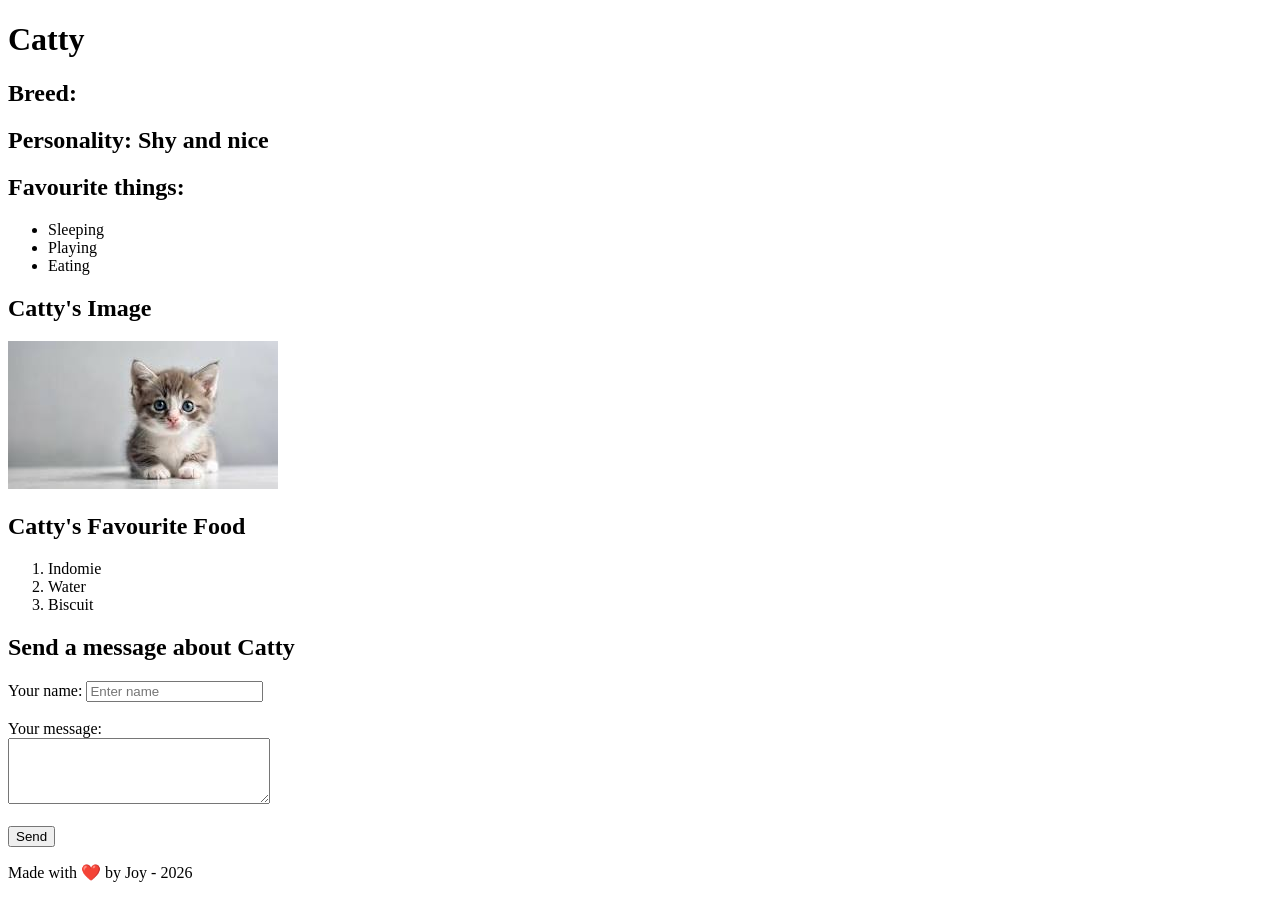
<file: day-1/my-pet.html>
<!doctype html>
<html>
  <head>
    <title>My Pet Catty</title>
  </head>

  <body>
    <h1>Catty</h1>
    <h2>Breed:</h2>
    <h2>Personality: Shy and nice</h2>
    <h2>Favourite things:</h2>
     <ul>
        <li>Sleeping</li>
        <li>Playing</li>
        <li>Eating</li>
      </ul>

    <h2>Catty's Image</h2>
    <img
      src="[data-uri]"
      alt="Catty"
    />

    <h2>Catty's Favourite Food</h2>
    <ol>
      <li>Indomie</li>
      <li>Water</li>
      <li>Biscuit</li>
    </ol>

    <h2>Send a message about Catty</h2>
    <form action="">
      <label for="">Your name:</label>
      <input type="text" placeholder="Enter name" /><br /><br />
      <label for="">Your message:</label><br />
      <textarea rows="4" cols="30"></textarea><br /><br />
      <button type="submit">Send</button>
    </form>

    <footer>
      <p>Made with ❤️ by Joy - 2026</p>
    </footer>
  </body>
</html>
</file>
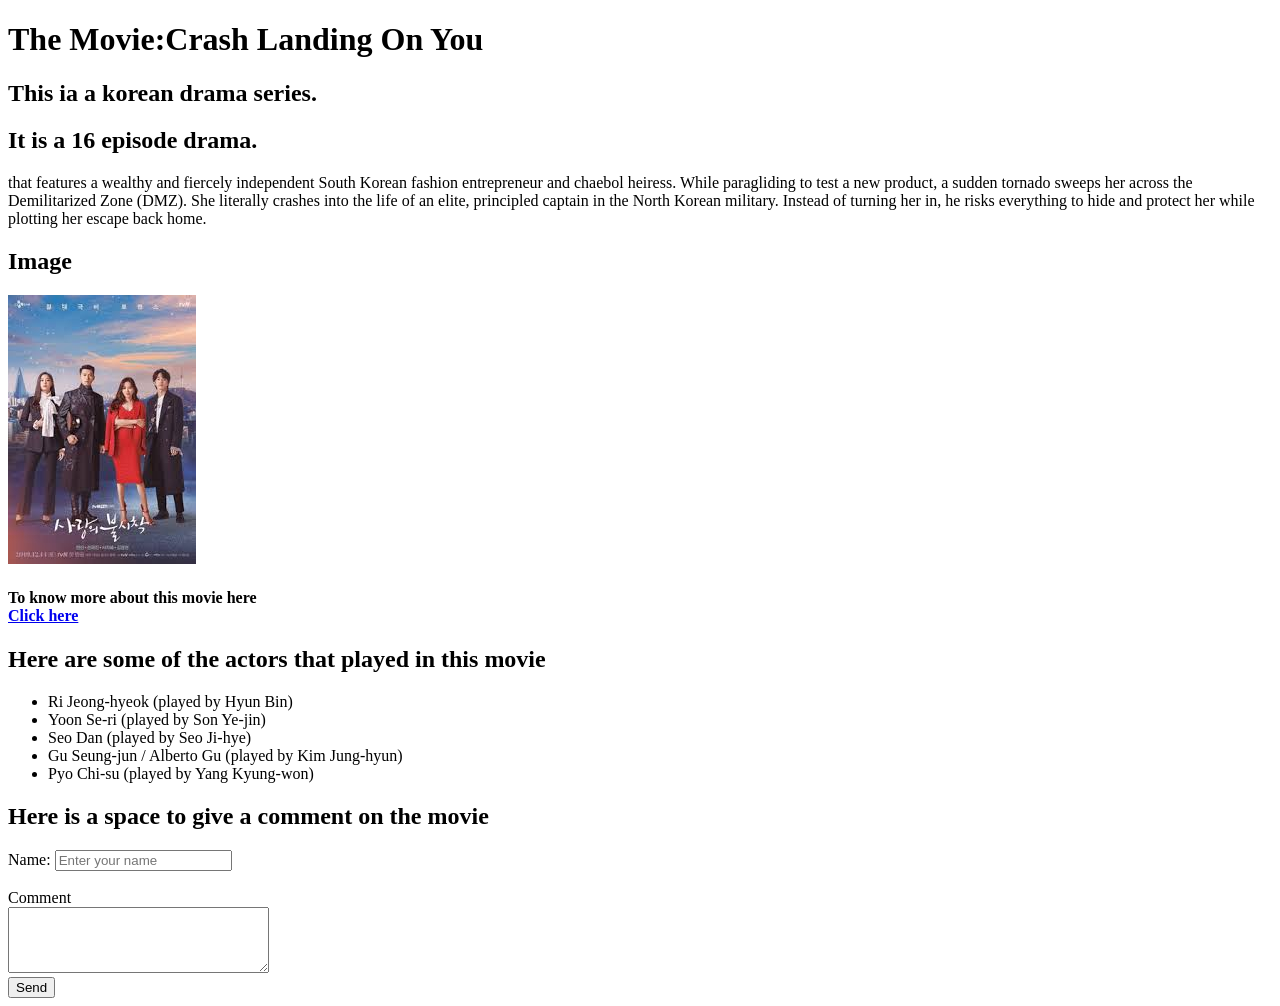
<file: day-1/test-day1.html>
<!doctype html>
<html>
  <head>
    <title>About My Favourite Movie</title>
  </head>

  <body>
    <h1>The Movie:Crash Landing On You</h1>
    <h2>This ia a korean drama series.</h2>
    <h2>It is a 16 episode drama.</h2>
    <p>
      that features a wealthy and fiercely independent South Korean fashion
      entrepreneur and chaebol heiress. While paragliding to test a new product,
      a sudden tornado sweeps her across the Demilitarized Zone (DMZ). She
      literally crashes into the life of an elite, principled captain in the
      North Korean military. Instead of turning her in, he risks everything to
      hide and protect her while plotting her escape back home.
    </p>

    <h2>Image</h2>
    <img
        src="[data-uri]"
        alt="image"
      />

    <h4>To know more about this movie here <br>
            <a href="https://en.wikipedia.org/wiki/Crash_Landing_on_You" target="_blank">Click here</a>

    </h4>

    <h2>Here are some of the actors that played in this movie</h2>
    <ul>
      <li>Ri Jeong-hyeok (played by Hyun Bin)</li>
      <li>Yoon Se-ri (played by Son Ye-jin)</li>
      <li>Seo Dan (played by Seo Ji-hye)</li>
      <li>Gu Seung-jun / Alberto Gu (played by Kim Jung-hyun)</li>
      <li>Pyo Chi-su (played by Yang Kyung-won)</li>
    </ul>

    <h2>Here is a space to give a comment on the movie</h2>
    <form action="">
      <label for="">Name:</label>
      <input type="text" placeholder="Enter your name" /><br /><br />
      <label for="">Comment</label><br />
      <textarea rows="4" cols="30"></textarea><br />
      <button type="submit">Send</button>
    </form>
  </body>
</html>
</file>
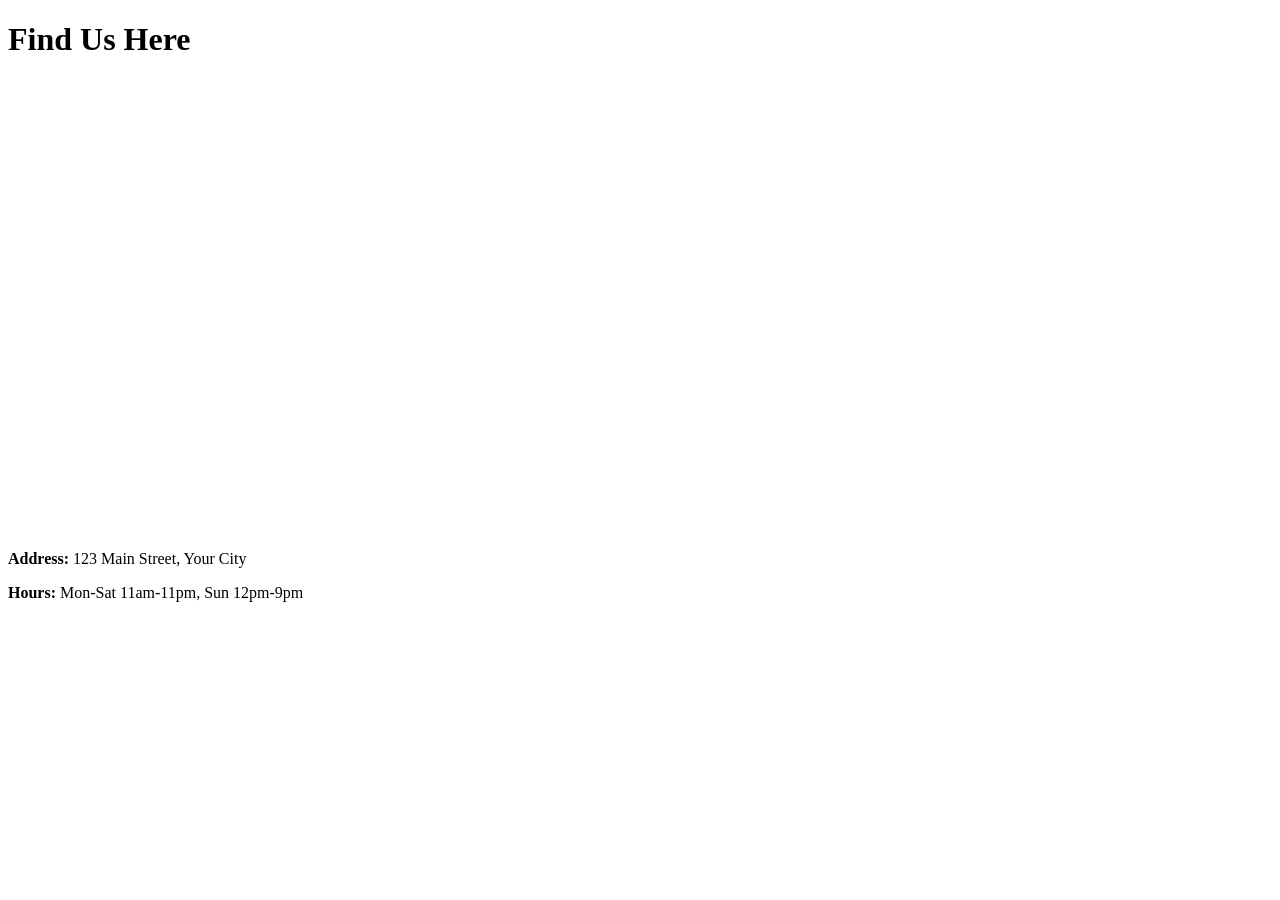
<file: day-2/location.html>
<!DOCTYPE html>
<html>
    <head>
        <title>Our Location</title>
    </head>
    <body>
        <h1>Find Us Here</h1>

        <iframe src="https://www.google.com/maps/embed?pb=!1m16!1m12!1m3!1d15739.117108548122!2d-13.694167649999999!3d9.52789645!2m3!1f0!2f0!3f0!3m2!1i1024!2i768!4f13.1!2m1!1srestaurants!5e0!3m2!1sen!2s!4v1779491396689!5m2!1sen!2s" width="600" height="450" style="border:0;" allowfullscreen="" loading="lazy" referrerpolicy="no-referrer-when-downgrade"></iframe>

        <p><strong>Address:</strong> 123 Main Street, Your City</p>
        <p><strong>Hours:</strong> Mon-Sat 11am-11pm, Sun 12pm-9pm</p>

    </body>
</html>
</file>
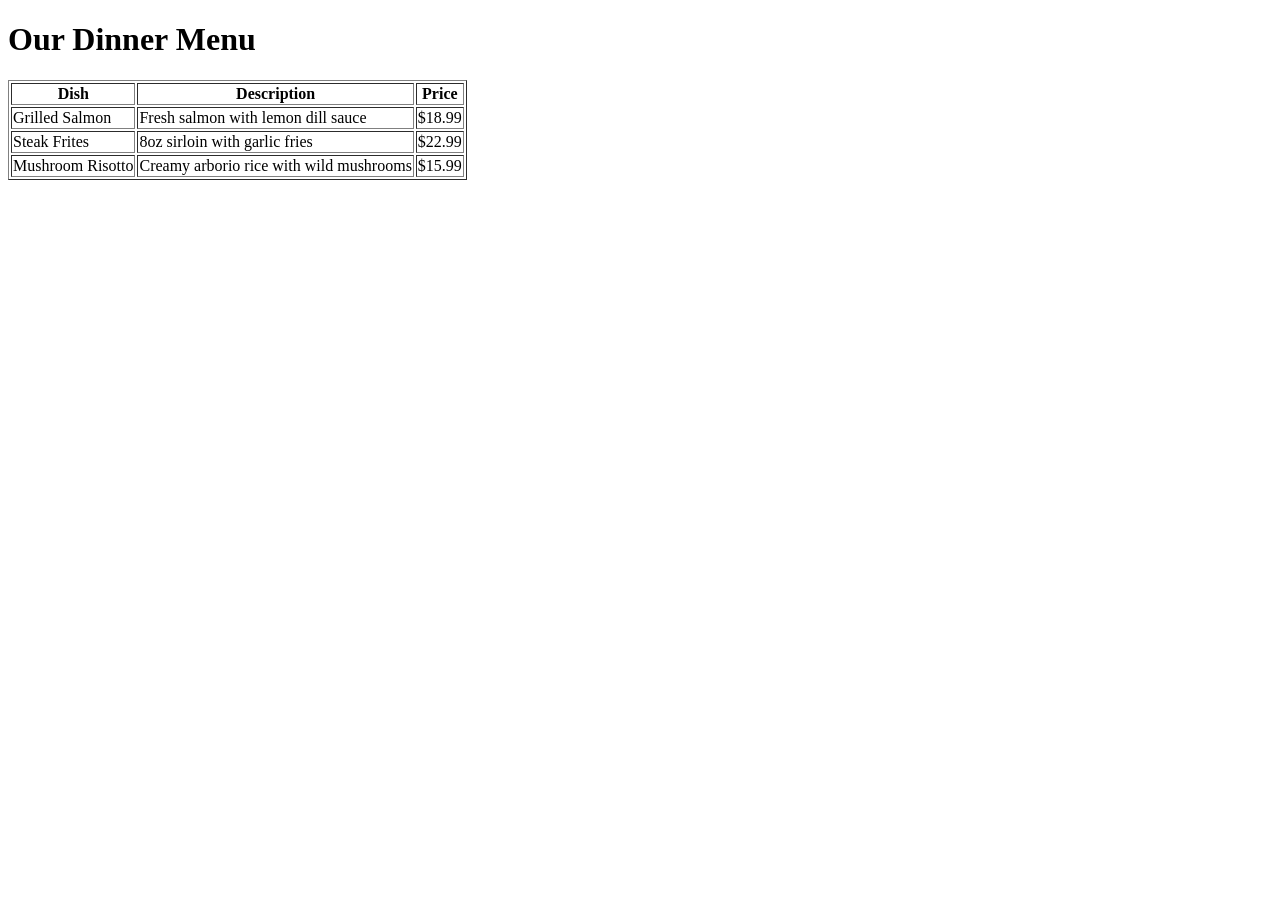
<file: day-2/menu-table.html>
<!doctype html>
<html>
  <head>
    <title>Restaurant Menu - Main Dishes</title>
  </head>
  <body>
    <h1>Our Dinner Menu</h1>

    <table border="1">
      <thead>
        <tr>
          <th>Dish</th>
          <th>Description</th>
          <th>Price</th>
        </tr>
      </thead>

      <tbody>
        <tr>
          <td>Grilled Salmon</td>
          <td>Fresh salmon with lemon dill sauce</td>
          <td>$18.99</td>
        </tr>

        <tr>
          <td>Steak Frites</td>
          <td>8oz sirloin with garlic fries</td>
          <td>$22.99</td>
        </tr>

        <tr>
          <td>Mushroom Risotto</td>
          <td>Creamy arborio rice with wild mushrooms</td>
          <td>$15.99</td>
        </tr>
      </tbody>
    </table>
  </body>
</html>
</file>
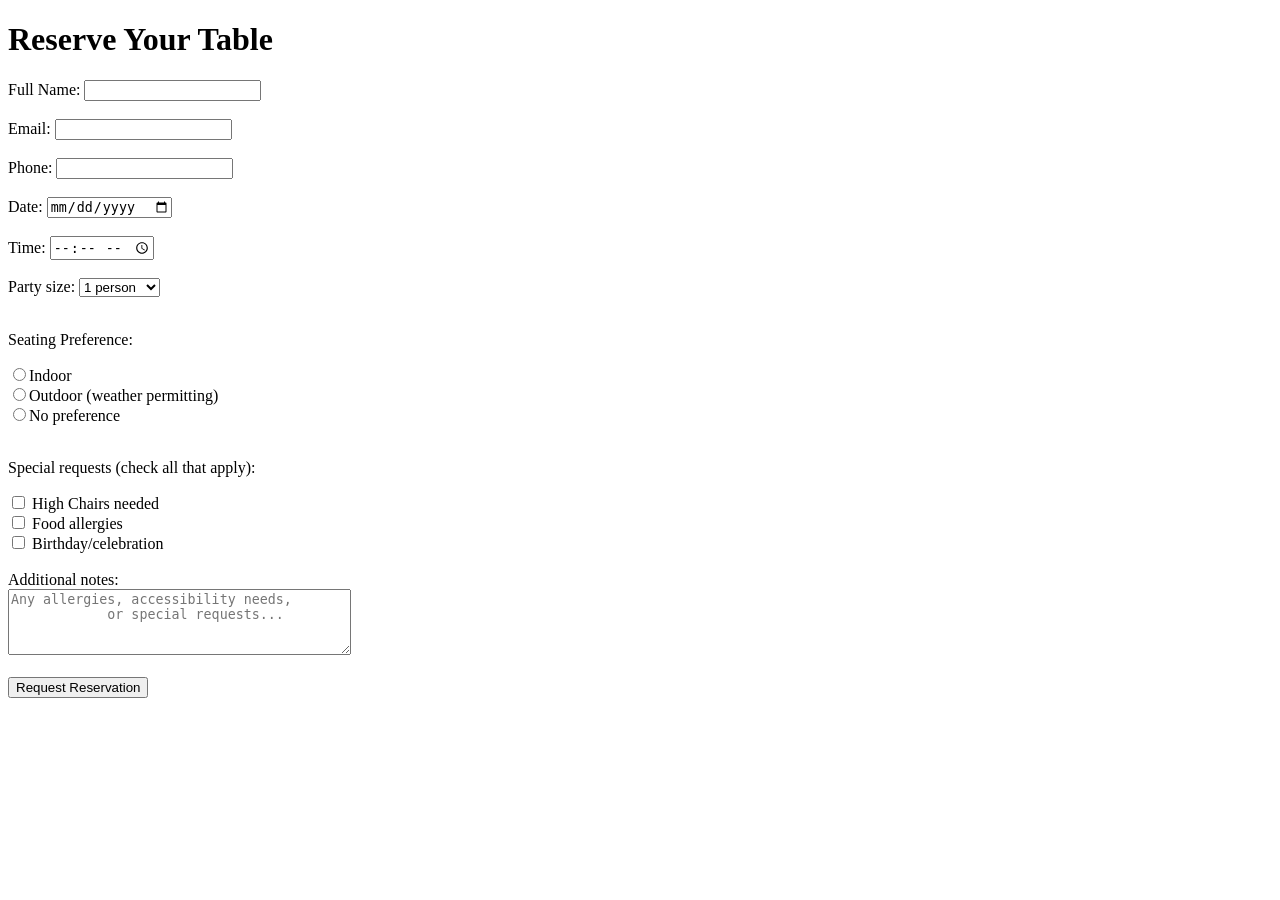
<file: day-2/reservation-form.html>
<!doctype html>
<html>
  <head>
    <title>Make a Reservation</title>
  </head>
  <body>
    <h1>Reserve Your Table</h1>

    <form>
      <label>Full Name:</label>
      <input type="text" name="name" required /><br /><br />

      <label>Email:</label>
      <input type="email" name="email" required /><br>
      <br />

      <label>Phone:</label>
      <input type="tel" name="phone" /><br /><br />

      <label>Date:</label>
      <input type="date" name="date" /><br /><br />

      <label>Time:</label>
      <input type="time" name="time" /><br /><br />

      <label>Party size:</label>
      <select name="party-size">
        <option>1 person</option>
        <option>2 people</option>
        <option>3 people</option>
        <option>4 people</option>
        <option>5+ people</option></select
      ><br /><br />

      <p>Seating Preference:</p>
      <input type="radio" name="seating" value="indoor" />Indoor <br />
      <input type="radio" name="seating" value="outdoor" />Outdoor (weather
      permitting) <br />
      <input type="radio" name="seating" value="any" />No preference
      <br /><br />

      <p>Special requests (check all that apply):</p>
      <input type="checkbox" name="requests" value="highchair" /> High Chairs
      needed <br />
      <input type="checkbox" name="requests" value="allergies" /> Food allergies
      <br />
      <input type="checkbox" name="requests" value="celebration" />
      Birthday/celebration <br /><br />

      <label>Additional notes:</label><br />
      <textarea
        rows="4"
        cols="40"
        placeholder="Any allergies, accessibility needs, 
            or special requests..."
      ></textarea
      ><br /><br />

      <button type="submit">Request Reservation</button>
    </form>
  </body>
</html>
</file>
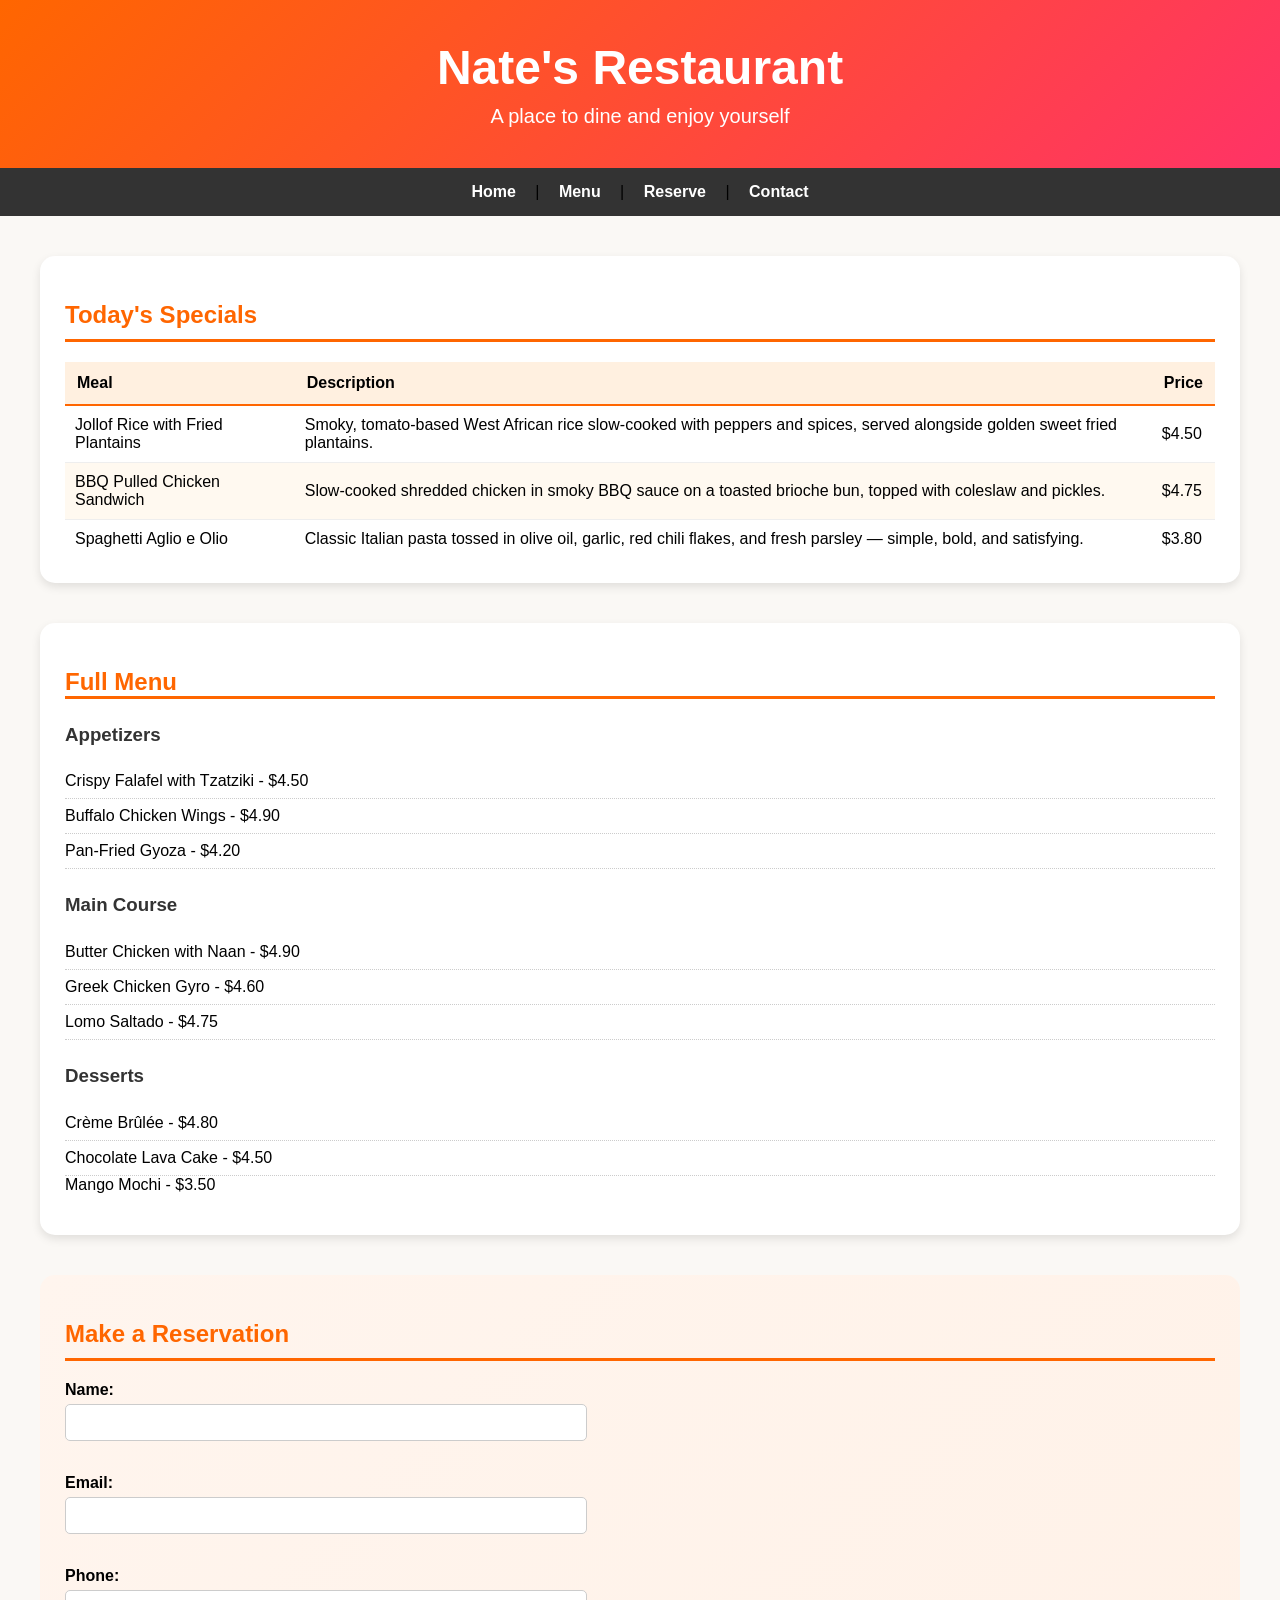
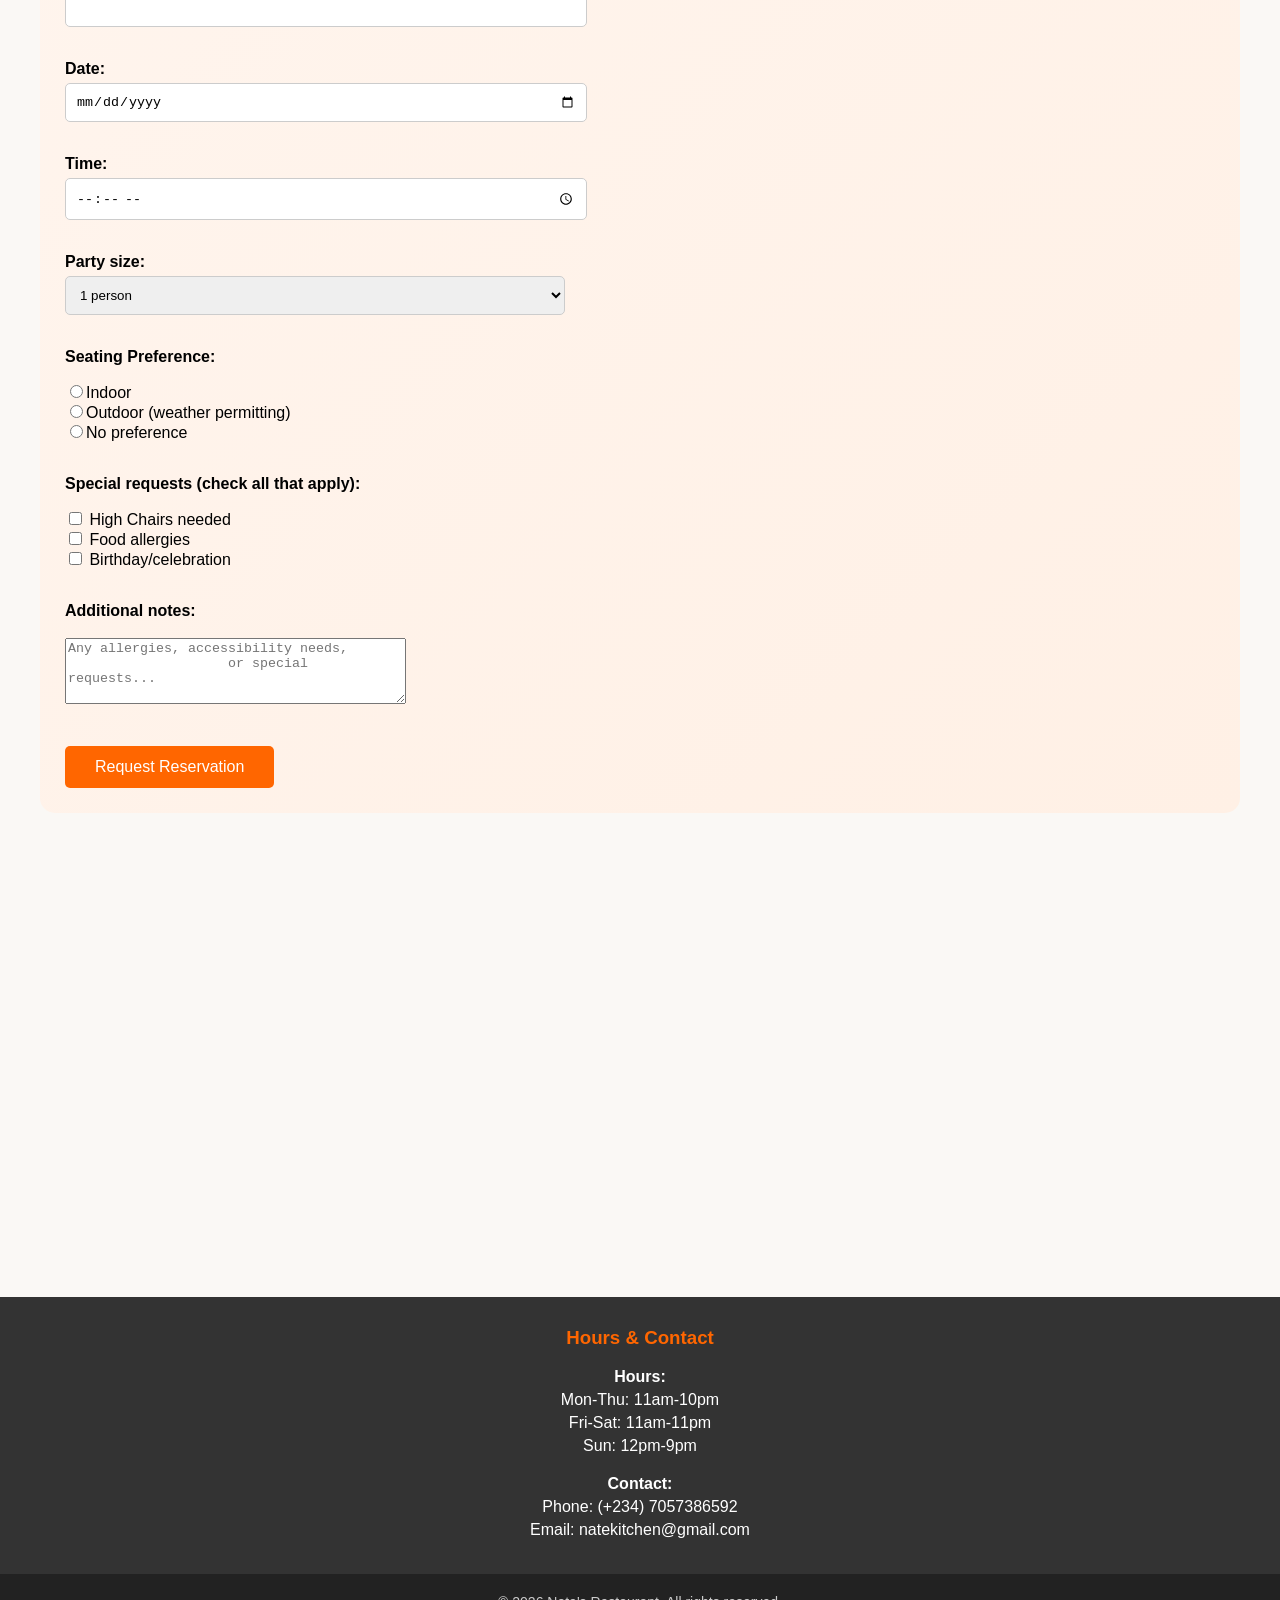
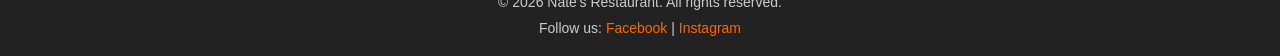
<file: day-2/restaurant.html>
<!doctype html>
<html>
  <head>
    <title>Nate's Restaurant</title>
  </head>
  <body
    style="
      font-family: Arial, sans-serif;
      margin: 0;
      padding: 0;
      background-color: #faf8f5;
    "
  >
    <header
      style="
        background: linear-gradient(135deg, #ff6600, #ff3366);
        color: white;
        padding: 40px 20px;
        text-align: center;
      "
    >
      <h1 style="margin: 0; font-size: 48px">Nate's Restaurant</h1>
      <p style="font-size: 20px; margin: 10px 0 0 0">
        A place to dine and enjoy yourself
      </p>
    </header>

    <nav style="background-color: #333; padding: 15px; text-align: center">
      <a
        href="#"
        style="
          color: white;
          margin: 0 15px;
          text-decoration: none;
          font-weight: bold;
        "
        >Home</a
      >
      |
      <a
        href="#"
        style="
          color: white;
          margin: 0 15px;
          text-decoration: none;
          font-weight: bold;
        "
        >Menu</a
      >
      |
      <a
        href="#"
        style="
          color: white;
          margin: 0 15px;
          text-decoration: none;
          font-weight: bold;
        "
        >Reserve</a
      >
      |
      <a
        href="#"
        style="
          color: white;
          margin: 0 15px;
          text-decoration: none;
          font-weight: bold;
        "
        >Contact</a
      >
    </nav>

    <main style="max-width: 1200px; margin: 40px auto; padding: 0 20px">
      <section
        style="
          background-color: white;
          border-radius: 15px;
          padding: 25px;
          margin-bottom: 40px;
          box-shadow: 0 4px 10px rgba(0, 0, 0, 0.1);
        "
      >
        <h2
          style="
            color: #ff6600;
            border-bottom: 3px solid #ff6600;
            padding-bottom: 10px;
          "
        >
          Today's Specials
        </h2>
        <table style="width: 100%; border-collapse: collapse">
          <thead>
            <tr style="background-color: #fff0e0">
              <th
                style="
                  padding: 12px;
                  text-align: left;
                  border-bottom: 2px solid #ff6600;
                "
              >
                Meal
              </th>
              <th
                style="
                  padding: 12px;
                  text-align: left;
                  border-bottom: 2px solid #ff6600;
                "
              >
                Description
              </th>
              <th
                style="
                  padding: 12px;
                  text-align: left;
                  border-bottom: 2px solid #ff6600;
                "
              >
                Price
              </th>
            </tr>
          </thead>

          <tbody>
            <tr>
              <td style="padding: 10px; border-bottom: 1px solid #eee">
                Jollof Rice with Fried Plantains
              </td>
              <td style="padding: 10px; border-bottom: 1px solid #eee">
                Smoky, tomato-based West African rice slow-cooked with peppers
                and spices, served alongside golden sweet fried plantains.
              </td>
              <td style="padding: 10px; border-bottom: 1px solid #eee">
                $4.50
              </td>
            </tr>

            <tr style="background-color: #fff9f0">
              <td style="padding: 10px; border-bottom: 1px solid #eee">
                BBQ Pulled Chicken Sandwich
              </td>
              <td style="padding: 10px; border-bottom: 1px solid #eee">
                Slow-cooked shredded chicken in smoky BBQ sauce on a toasted
                brioche bun, topped with coleslaw and pickles.
              </td>
              <td style="padding: 10px; border-bottom: 1px solid #eee">
                $4.75
              </td>
            </tr>

            <tr>
              <td style="padding: 10px">Spaghetti Aglio e Olio</td>
              <td style="padding: 10px">
                Classic Italian pasta tossed in olive oil, garlic, red chili
                flakes, and fresh parsley — simple, bold, and satisfying.
              </td>
              <td style="padding: 10px">$3.80</td>
            </tr>
          </tbody>
        </table>
      </section>

      <section
        style="
          background-color: white;
          border-radius: 15px;
          padding: 25px;
          margin-bottom: 40px;
          box-shadow: 0 4px 10px rgba(0, 0, 0, 0.1);
        "
      >
        <h2 style="color: #ff6600; border-bottom: 3px solid #ff6600">
          Full Menu
        </h2>

        <h3 style="color: #333; margin-top: 25px">Appetizers</h3>
        <ul style="list-style: none; padding-left: 0">
          <li style="padding: 8px 0; border-bottom: 1px dotted #ccc">
            Crispy Falafel with Tzatziki - $4.50
          </li>
          <li style="padding: 8px 0; border-bottom: 1px dotted #ccc">
            Buffalo Chicken Wings - $4.90
          </li>
          <li style="padding: 8px 0; border-bottom: 1px dotted #ccc">
            Pan-Fried Gyoza - $4.20
          </li>
        </ul>

        <h3 style="color: #333; margin-top: 25px">Main Course</h3>
        <ul style="list-style: none; padding-left: 0">
          <li style="padding: 8px 0; border-bottom: 1px dotted #ccc">
            Butter Chicken with Naan - $4.90
          </li>
          <li style="padding: 8px 0; border-bottom: 1px dotted #ccc">
            Greek Chicken Gyro - $4.60
          </li>
          <li style="padding: 8px 0; border-bottom: 1px dotted #ccc">
            Lomo Saltado - $4.75
          </li>
        </ul>

        <h3 style="color: #333; margin-top: 25px">Desserts</h3>
        <ul style="list-style: none; padding-left: 0">
          <li style="padding: 8px 0; border-bottom: 1px dotted #ccc">
            Crème Brûlée - $4.80
          </li>
          <li style="padding: 8px 0; border-bottom: 1px dotted #ccc">
            Chocolate Lava Cake - $4.50
          </li>
          <td style="padding: 8px 0; border-bottom: 1px dotted #ccc">
            Mango Mochi - $3.50
          </td>
        </ul>
      </section>

      <section
        style="
          background: linear-gradient(135deg, #fff5ee, #fff0e5);
          border-radius: 15px;
          padding: 25px;
          margin-bottom: 40px;
        "
      >
        <h2
          style="
            color: #ff6600;
            border-bottom: 3px solid #ff6600;
            padding-bottom: 10px;
          "
        >
          Make a Reservation
        </h2>

        <form style="max-width: 500px">
          <label style="display: block; margin-top: 15px; font-weight: bold"
            >Name:</label
          >
          <input
            type="text"
            name="name"
            style="
              width: 100%;
              padding: 10px;
              margin-top: 5px;
              border: 1px solid #ccc;
              border-radius: 5px;
            "
            required
          /><br /><br />

          <label style="display: block; margin-top: 15px; font-weight: bold"
            >Email:</label
          >
          <input
            type="email"
            name="email"
            style="
              width: 100%;
              padding: 10px;
              margin-top: 5px;
              border: 1px solid #ccc;
              border-radius: 5px;
            "
            required
          /><br /><br />

          <label style="display: block; margin-top: 15px; font-weight: bold"
            >Phone:</label
          >
          <input
            type="tel"
            name="phone"
            style="
              width: 100%;
              padding: 10px;
              margin-top: 5px;
              border: 1px solid #ccc;
              border-radius: 5px;
            "
          /><br /><br />

          <label style="display: block; margin-top: 15px; font-weight: bold"
            >Date:</label
          >
          <input
            type="date"
            name="date"
            style="
              width: 100%;
              padding: 10px;
              margin-top: 5px;
              border: 1px solid #ccc;
              border-radius: 5px;
            "
          /><br /><br />

          <label style="display: block; margin-top: 15px; font-weight: bold"
            >Time:</label
          >
          <input
            type="time"
            name="time"
            style="
              width: 100%;
              padding: 10px;
              margin-top: 5px;
              border: 1px solid #ccc;
              border-radius: 5px;
            "
          /><br /><br />

          <label style="display: block; margin-top: 15px; font-weight: bold"
            >Party size:</label
          >
          <select
            name="party-size"
            style="
              width: 100%;
              padding: 10px;
              margin-top: 5px;
              border: 1px solid #ccc;
              border-radius: 5px;
            "
          >
            <option>1 person</option>
            <option>2 people</option>
            <option>3 people</option>
            <option>4 people</option>
            <option>5+ people</option></select
          ><br /><br />

          <p style="display: block; margin-top: 15px; font-weight: bold">Seating Preference:</p>
          <input type="radio" name="seating" value="indoor" />Indoor <br />
          <input type="radio" name="seating" value="outdoor" />Outdoor (weather
          permitting) <br />
          <input type="radio" name="seating" value="any" />No preference
          <br /><br />

          <p style="display: block; margin-top: 15px; font-weight: bold">Special requests (check all that apply):</p>
          <input type="checkbox" name="requests" value="highchair" /> High
          Chairs needed <br />
          <input type="checkbox" name="requests" value="allergies" /> Food
          allergies
          <br />
          <input type="checkbox" name="requests" value="celebration" />
          Birthday/celebration <br /><br />

          <label style="display: block; margin-top: 15px; font-weight: bold">Additional notes:</label><br />
          <textarea
            rows="4"
            cols="40"
            placeholder="Any allergies, accessibility needs, 
                    or special requests..."
          ></textarea
          ><br /><br />

          <button
            type="submit"
            style="
              background-color: #ff6600;
              color: white;
              padding: 12px 30px;
              margin-top: 20px;
              border: none;
              border-radius: 5px;
              font-size: 16px;
              cursor: pointer;
            "
          >
            Request Reservation
          </button>
        </form>
      </section>

      <div style="border-radius: 15px; overflow: hidden; margin-bottom: 40px">
        <iframe
          src="https://www.google.com/maps/embed?pb=!1m16!1m12!1m3!1d15739.117108548122!2d-13.694167649999999!3d9.52789645!2m3!1f0!2f0!3f0!3m2!1i1024!2i768!4f13.1!2m1!1srestaurants!5e0!3m2!1sen!2s!4v1779493948016!5m2!1sen!2s"
          width="100%"
          height="400"
          style="border: 0"
          allowfullscreen=""
          loading="lazy"
          referrerpolicy="no-referrer-when-downgrade"
        ></iframe>
      </div>
    </main>

    <aside
      style="
        background-color: #333;
        color: white;
        padding: 30px;
        text-align: center;
        margin-top: 20px;
      "
    >
      <h3 style="color: #ff6600; margin-top: 0">Hours & Contact</h3>
      <p style="margin: 5px 0"><strong>Hours:</strong></p>
      <p style="margin: 5px 0">Mon-Thu: 11am-10pm</p>
      <p style="margin: 5px 0">Fri-Sat: 11am-11pm</p>
      <p style="margin: 5px 0">Sun: 12pm-9pm</p>
      <p style="margin: 20px 0 5px 0"><strong>Contact:</strong></p>
      <p style="margin: 5px 0">Phone: (+234) 7057386592</p>
      <p style="margin: 5px 0">Email: natekitchen@gmail.com</p>
    </aside>

    <footer
      style="
        background-color: #222;
        color: #ccc;
        text-align: center;
        padding: 20px;
        font-size: 14px;
      "
    >
      <p style="margin: 0">© 2026 Nate's Restaurant. All rights reserved.</p>
      <p style="margin: 10px 0 0 0">
        Follow us:
        <a href="#" style="color: #ff6600; text-decoration: none">Facebook</a> |
        <a href="#" style="color: #ff6600; text-decoration: none">Instagram</a>
      </p>
    </footer>
  </body>
</html>
</file>
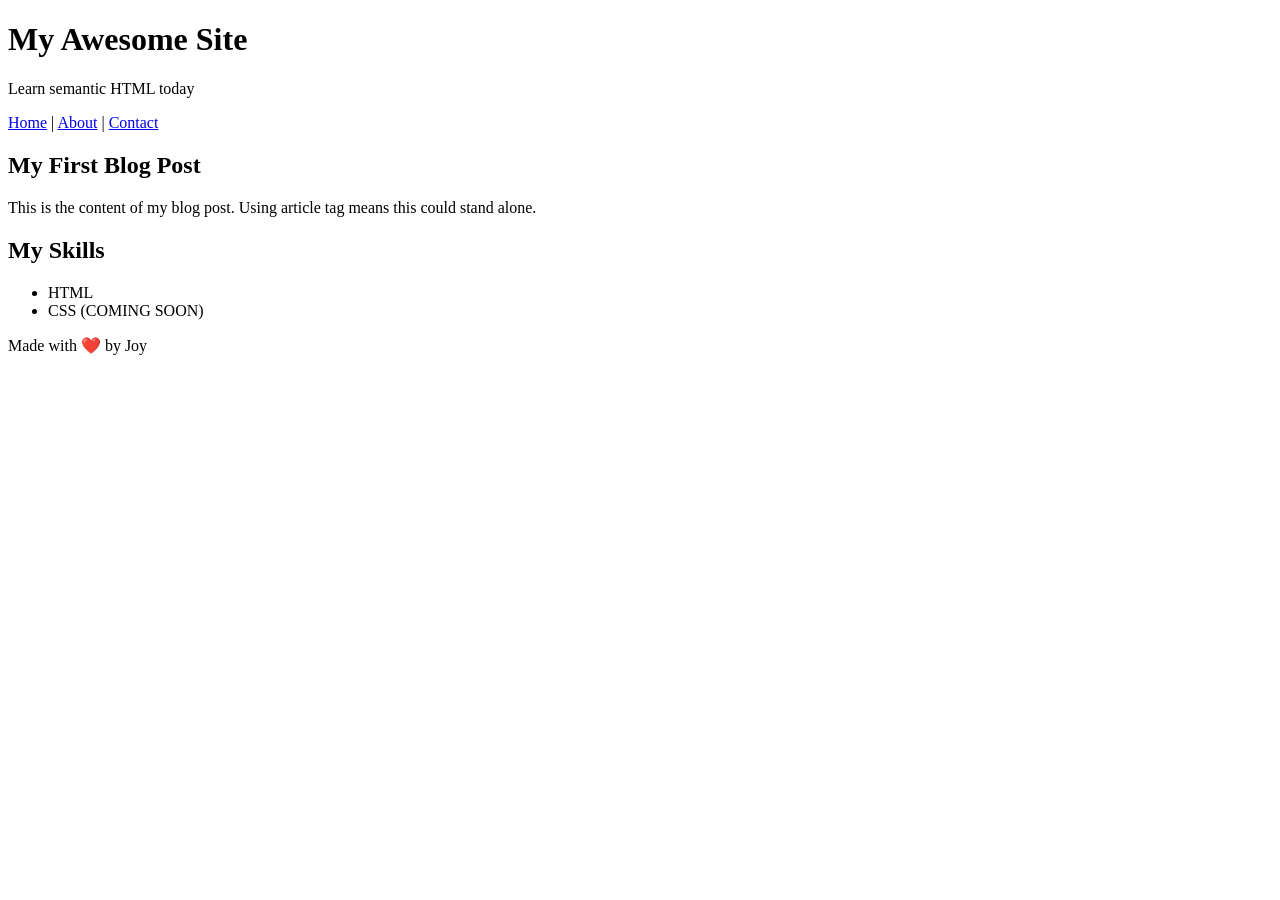
<file: day-2/semantic-demo.html>
<!doctype html>
<html>
  <head>
    <title>Semantic HTML Demo</title>
  </head>

  <body>
    <header>
      <h1>My Awesome Site</h1>
      <p>Learn semantic HTML today</p>
    </header>

    <nav>
      <a href="#">Home</a> | <a href="#">About</a> |
      <a href="#">Contact</a>
    </nav>

    <main>
      <article>
        <h2>My First Blog Post</h2>
        <p>
          This is the content of my blog post. Using article tag means this
          could stand alone.
        </p>
      </article>

      <section>
        <h2>My Skills</h2>
        <ul>
          <li>HTML</li>
          <li>CSS (COMING SOON)</li>
        </ul>
      </section>
    </main>

    <footer>
      <p>Made with ❤️ by Joy</p>
    </footer>
  </body>
</html>
</file>
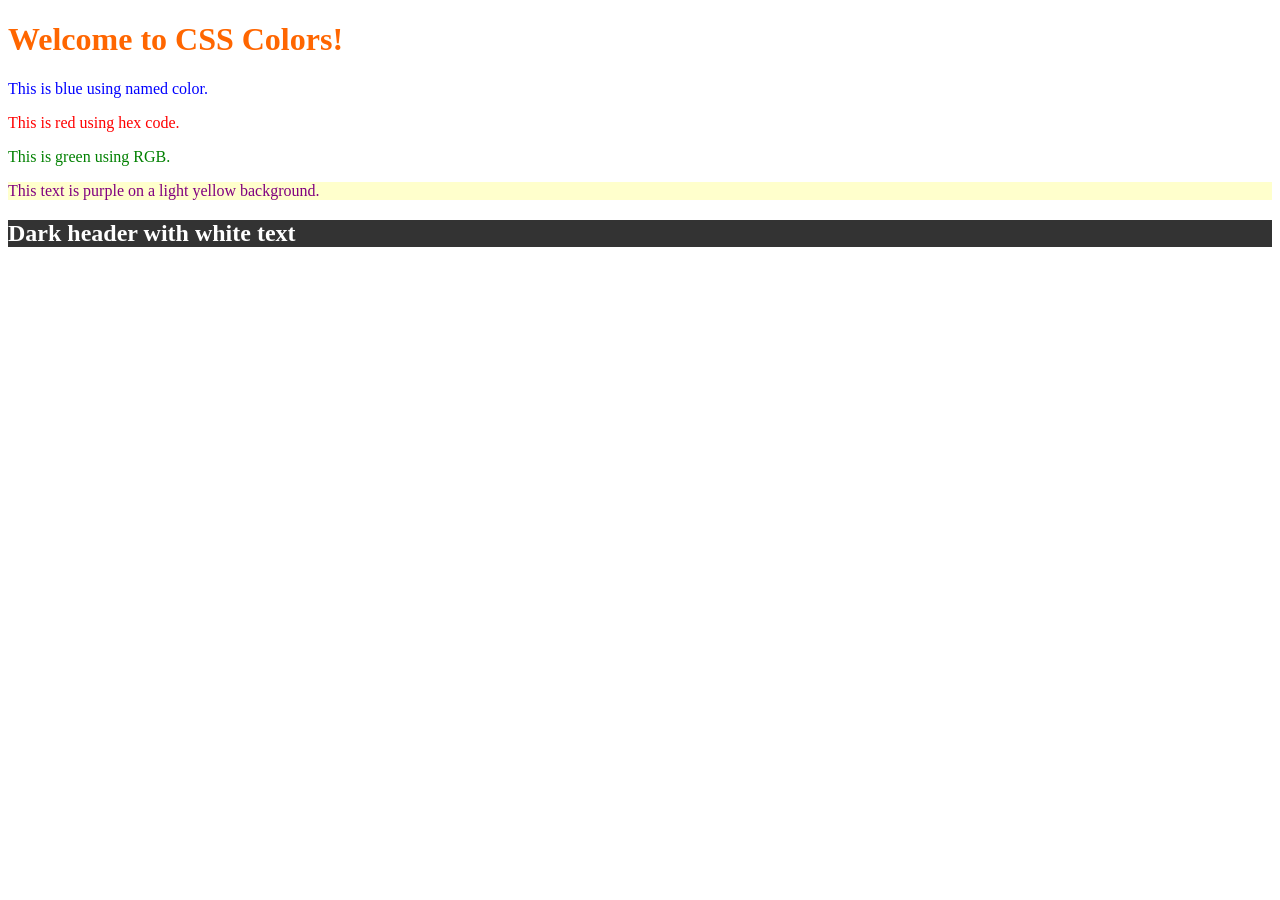
<file: day-3/colors-demo.html>
<!DOCTYPE html>
<html>
    <head>
        <title>CSS Colors Demo</title>
    </head>
    <body>
        <h1 style="color: #FF6600;">Welcome to CSS Colors!</h1>

        <p style="color: blue;">This is blue using named color.</p>
        <p style="color: #FF0000;">This is red using hex code.</p>
        <p style="color: rgb(0, 128, 0);">This is green using RGB.</p>

        <p style="color: purple; background-color: #FFFFCC;">
            This text is purple on a light yellow background.
        </p>

        <h2 style="color: white; background-color: #333333;">
            Dark header with white text
        </h2>
    </body>
</html>
</file>
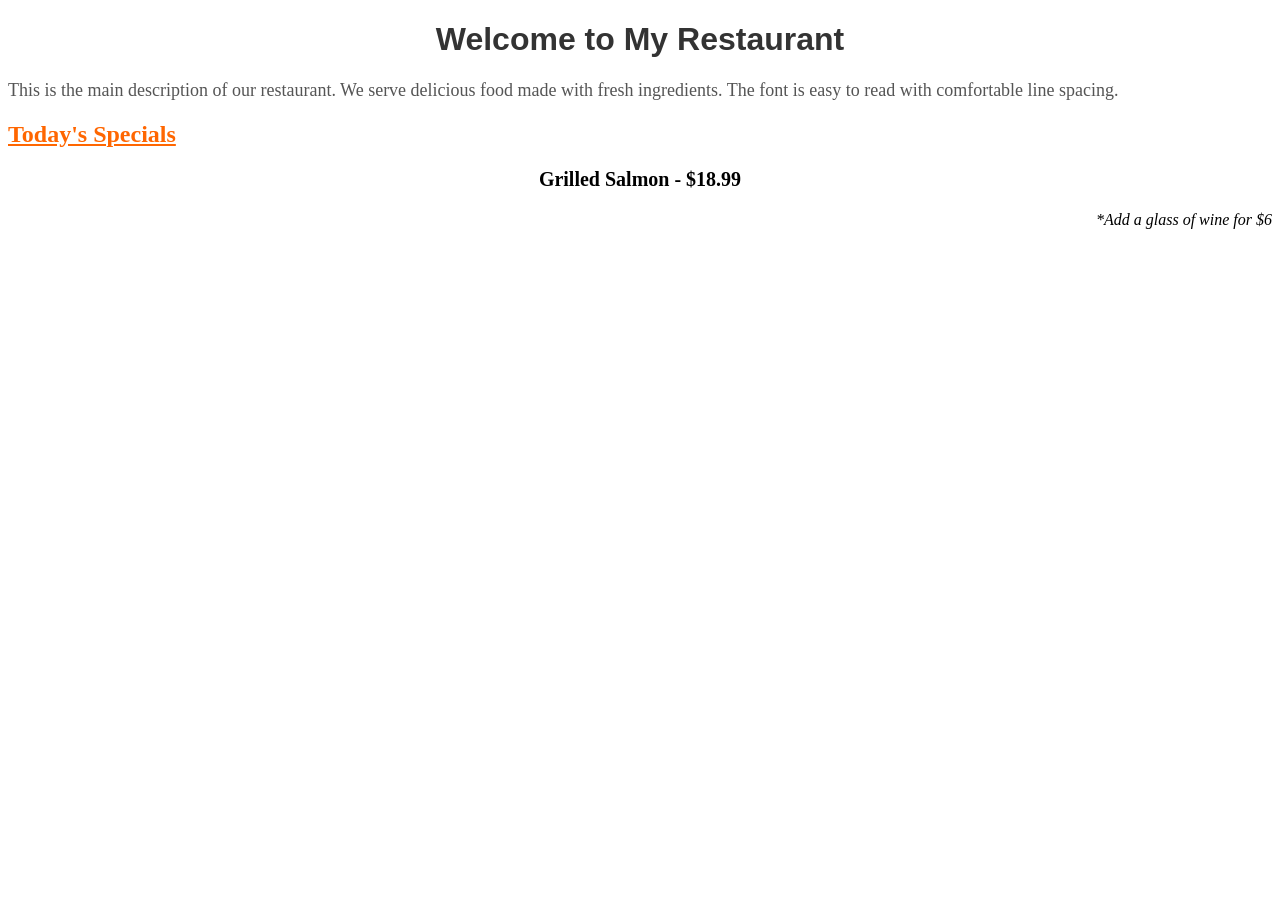
<file: day-3/typography-demo.html>
<!DOCTYPE html>
<html>
    <head>
        <title>Typography Demo</title>
    </head>
    <body>
        <h1 style="font-family: Arial; color: #333; text-align: center;">
            Welcome to My Restaurant
        </h1>

        <p style="font-family: 'Times New Roman'; font-size: 18px; line-height: 1,6; color: #555;">
            This is the main description of our restaurant. We serve delicious food
            made with fresh ingredients. The font is easy to read with comfortable
            line spacing.
        </p>

        <h2 style="font-family: Verdana; color: #FF6600; text-decoration: underline;">
            Today's Specials
        </h2>

        <p style="font-weight: bold; text-align: center; font-size: 20px;">
            Grilled Salmon - $18.99
        </p>

        <p style="font-style: italic; text-align: right;">
            *Add a glass of wine for $6
        </p>
    </body>
</html>
</file>
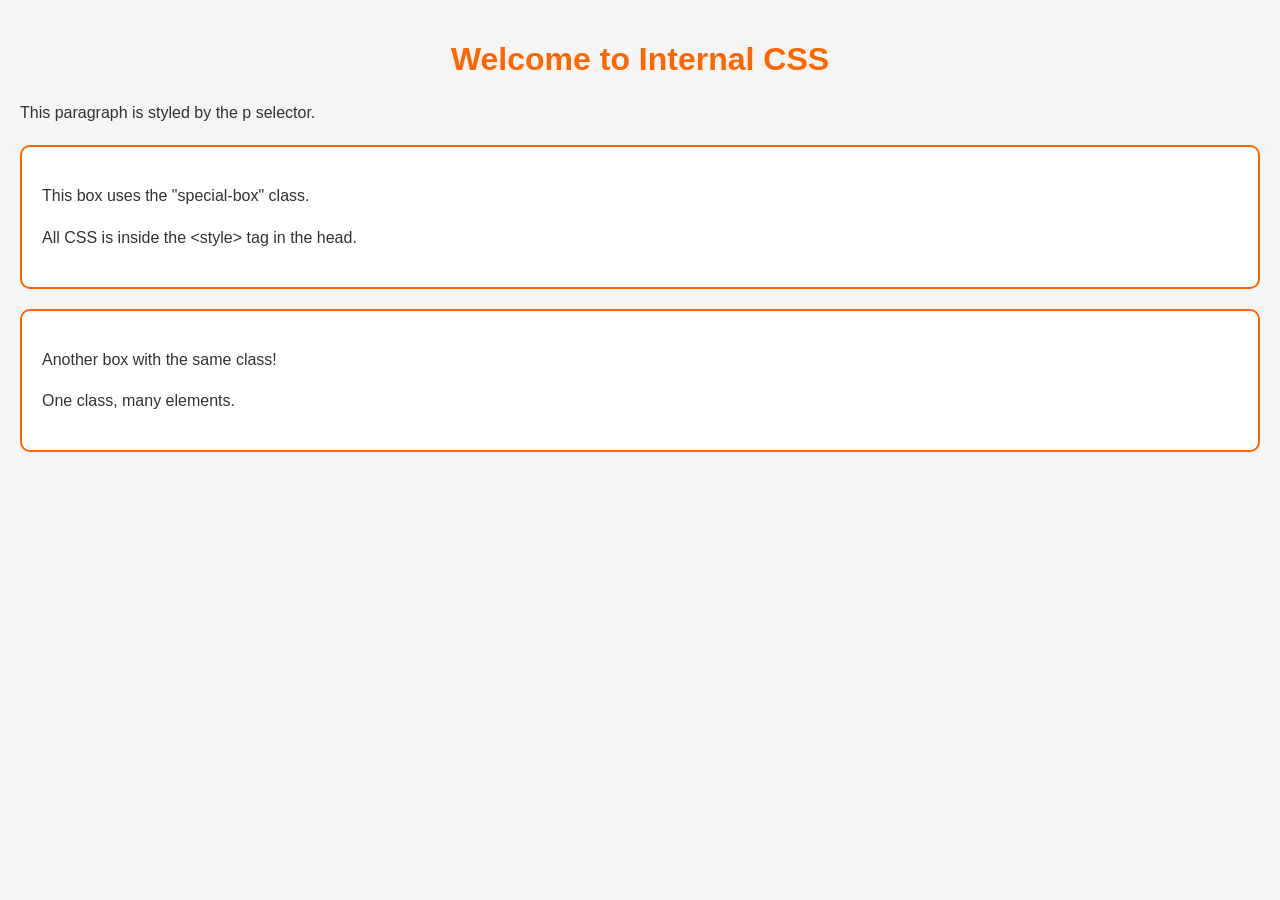
<file: day-4/internal-css-demo.html>
<!doctype html>
<html>
  <head>
    <title>Internal CSS Demo</title>
    <style>
      body {
        font-family: Arial, sans-serif;
        margin: 0;
        padding: 20px;
        background-color: #f5f5f5;
      }

      h1 {
        color: #ff6600;
        text-align: center;
      }

      p {
        line-height: 1.6;
        color: #333;
      }

      .special-box {
        background-color: white;
        border: 2px solid #ff6600;
        border-radius: 10px;
        padding: 20px;
        margin: 20px 0;
      }
    </style>
  </head>
  <body>
    <h1>Welcome to Internal CSS</h1>
    <p>This paragraph is styled by the p selector.</p>

    <div class="special-box">
      <p>This box uses the "special-box" class.</p>
      <p>All CSS is inside the &lt;style&gt; tag in the head.</p>
    </div>

    <div class="special-box">
      <p>Another box with the same class!</p>
      <p>One class, many elements.</p>
    </div>
  </body>
</html>
</file>
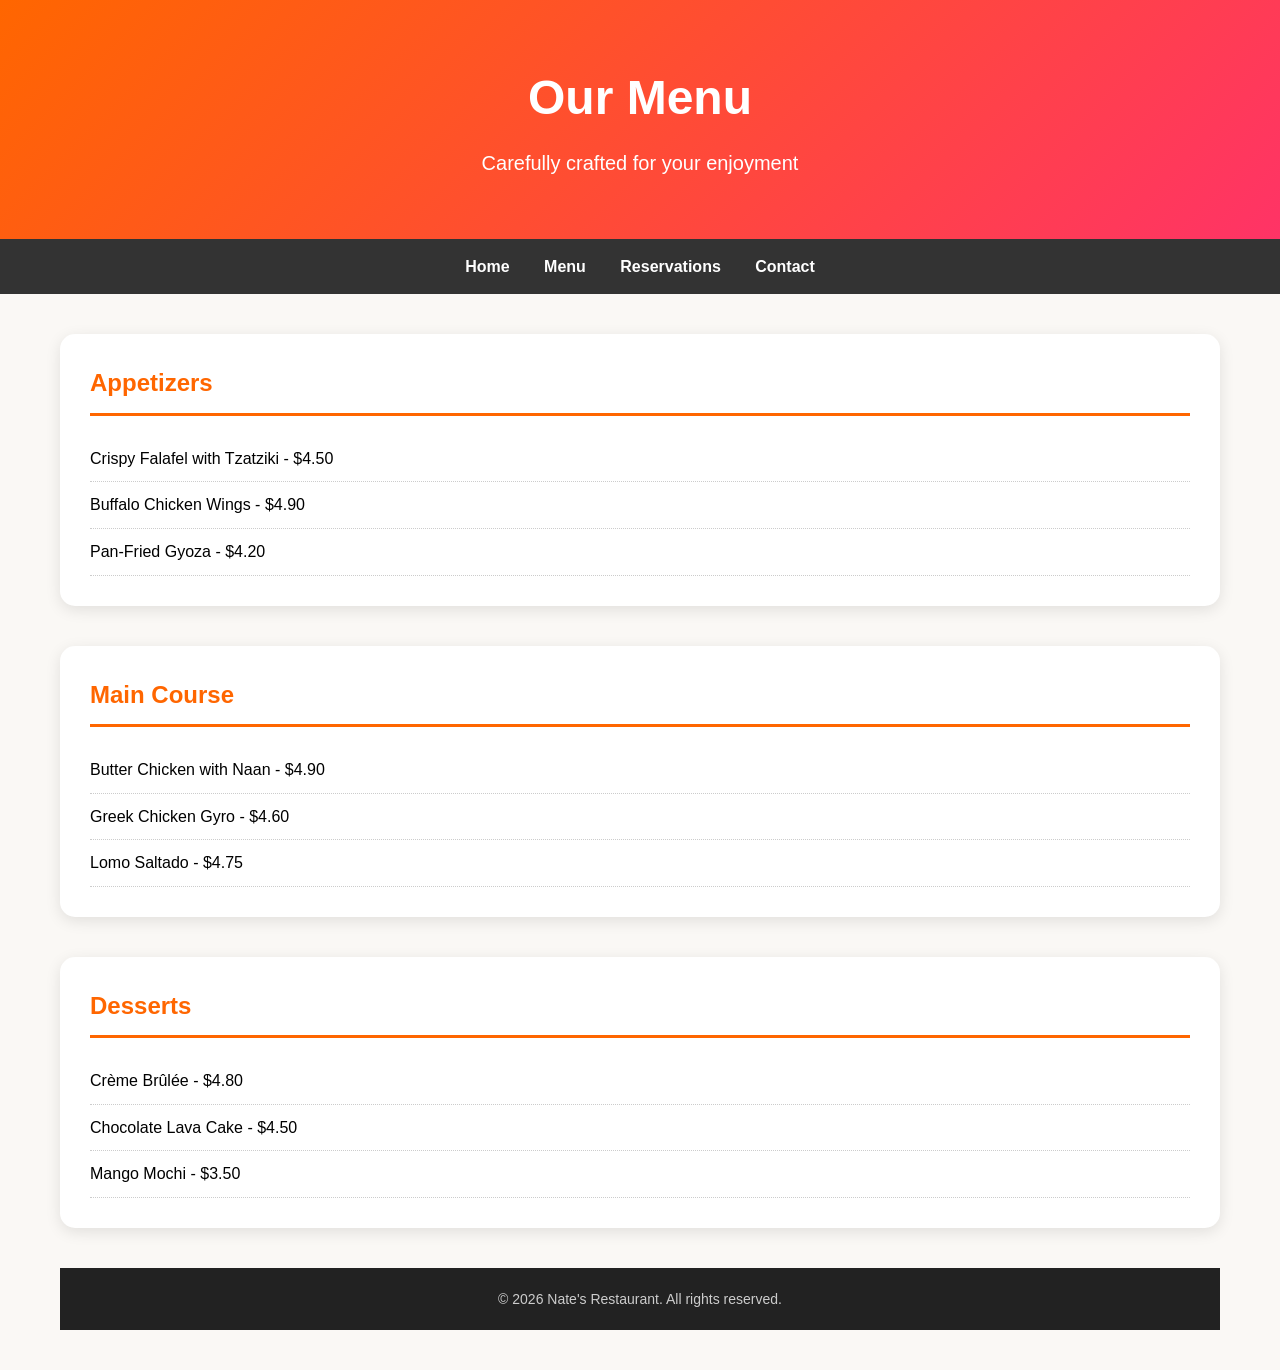
<file: day-4/menu-page.html>
<!doctype html>
<html>
  <head>
    <title>Our Menu - Nate's Restaurant</title>
    <link rel="stylesheet" href="style.css" />
  </head>
  <body>
    <header class="header">
      <h1>Our Menu</h1>
      <p>Carefully crafted for your enjoyment</p>
    </header>

    <nav class="nav">
      <a href="restaurant-external.html">Home</a>
      <a href="menu-page.html">Menu</a>
      <a href="#">Reservations</a>
      <a href="#">Contact</a>
    </nav>

    <main class="container">
      <section class="card">
        <h2>Appetizers</h2>
        <ul class="menu-list">
          <li>Crispy Falafel with Tzatziki - $4.50</li>
          <li>Buffalo Chicken Wings - $4.90</li>
          <li>Pan-Fried Gyoza - $4.20</li>
        </ul>
      </section>

      <section class="card">
        <h2>Main Course</h2>
        <ul class="menu-list">
          <li>Butter Chicken with Naan - $4.90</li>
          <li>Greek Chicken Gyro - $4.60</li>
          <li>Lomo Saltado - $4.75</li>
        </ul>
      </section>

      <section class="card">
        <h2>Desserts</h2>
        <ul class="menu-list">
          <li>Crème Brûlée - $4.80</li>
          <li>Chocolate Lava Cake - $4.50</li>
          <li>Mango Mochi - $3.50</li>
        </ul>
      </section>

      <footer class="footer">
        <p>© 2026 Nate's Restaurant. All rights reserved.</p>
      </footer>
    </main>
  </body>
</html>
</file>
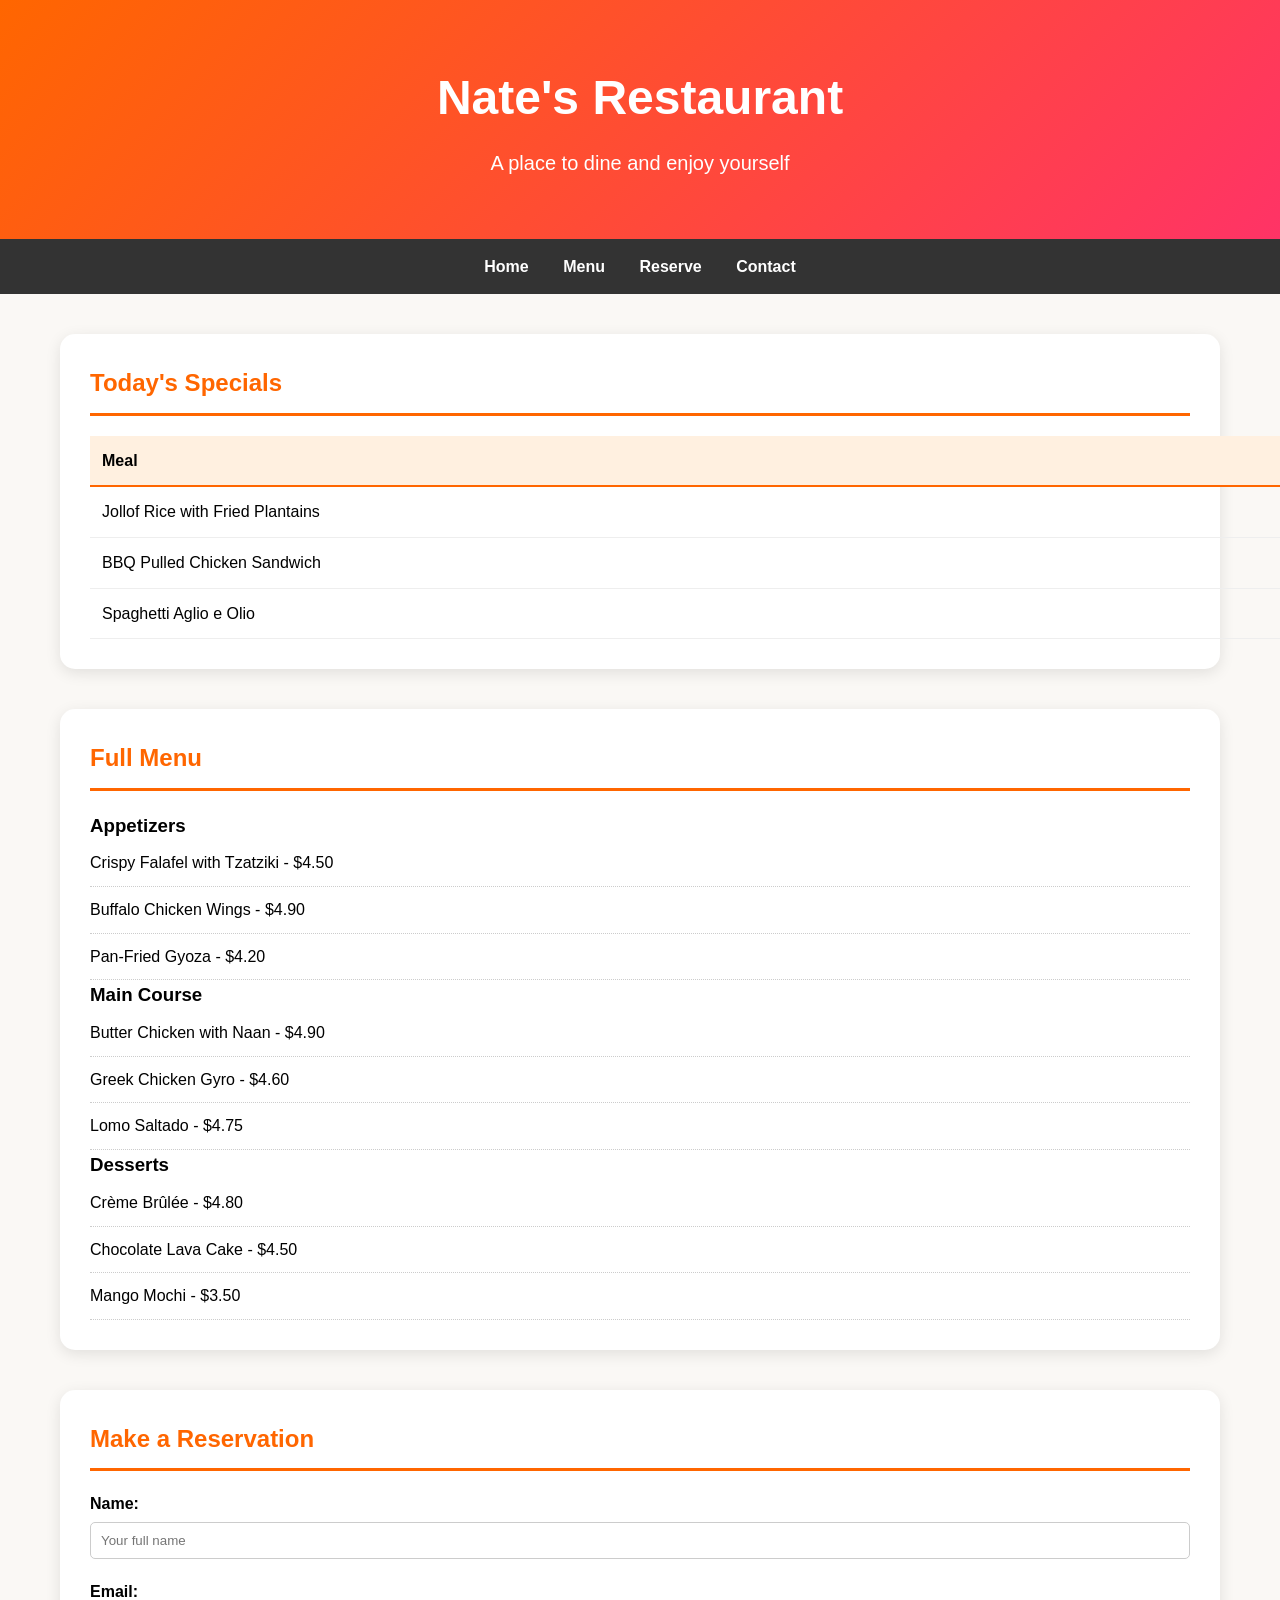
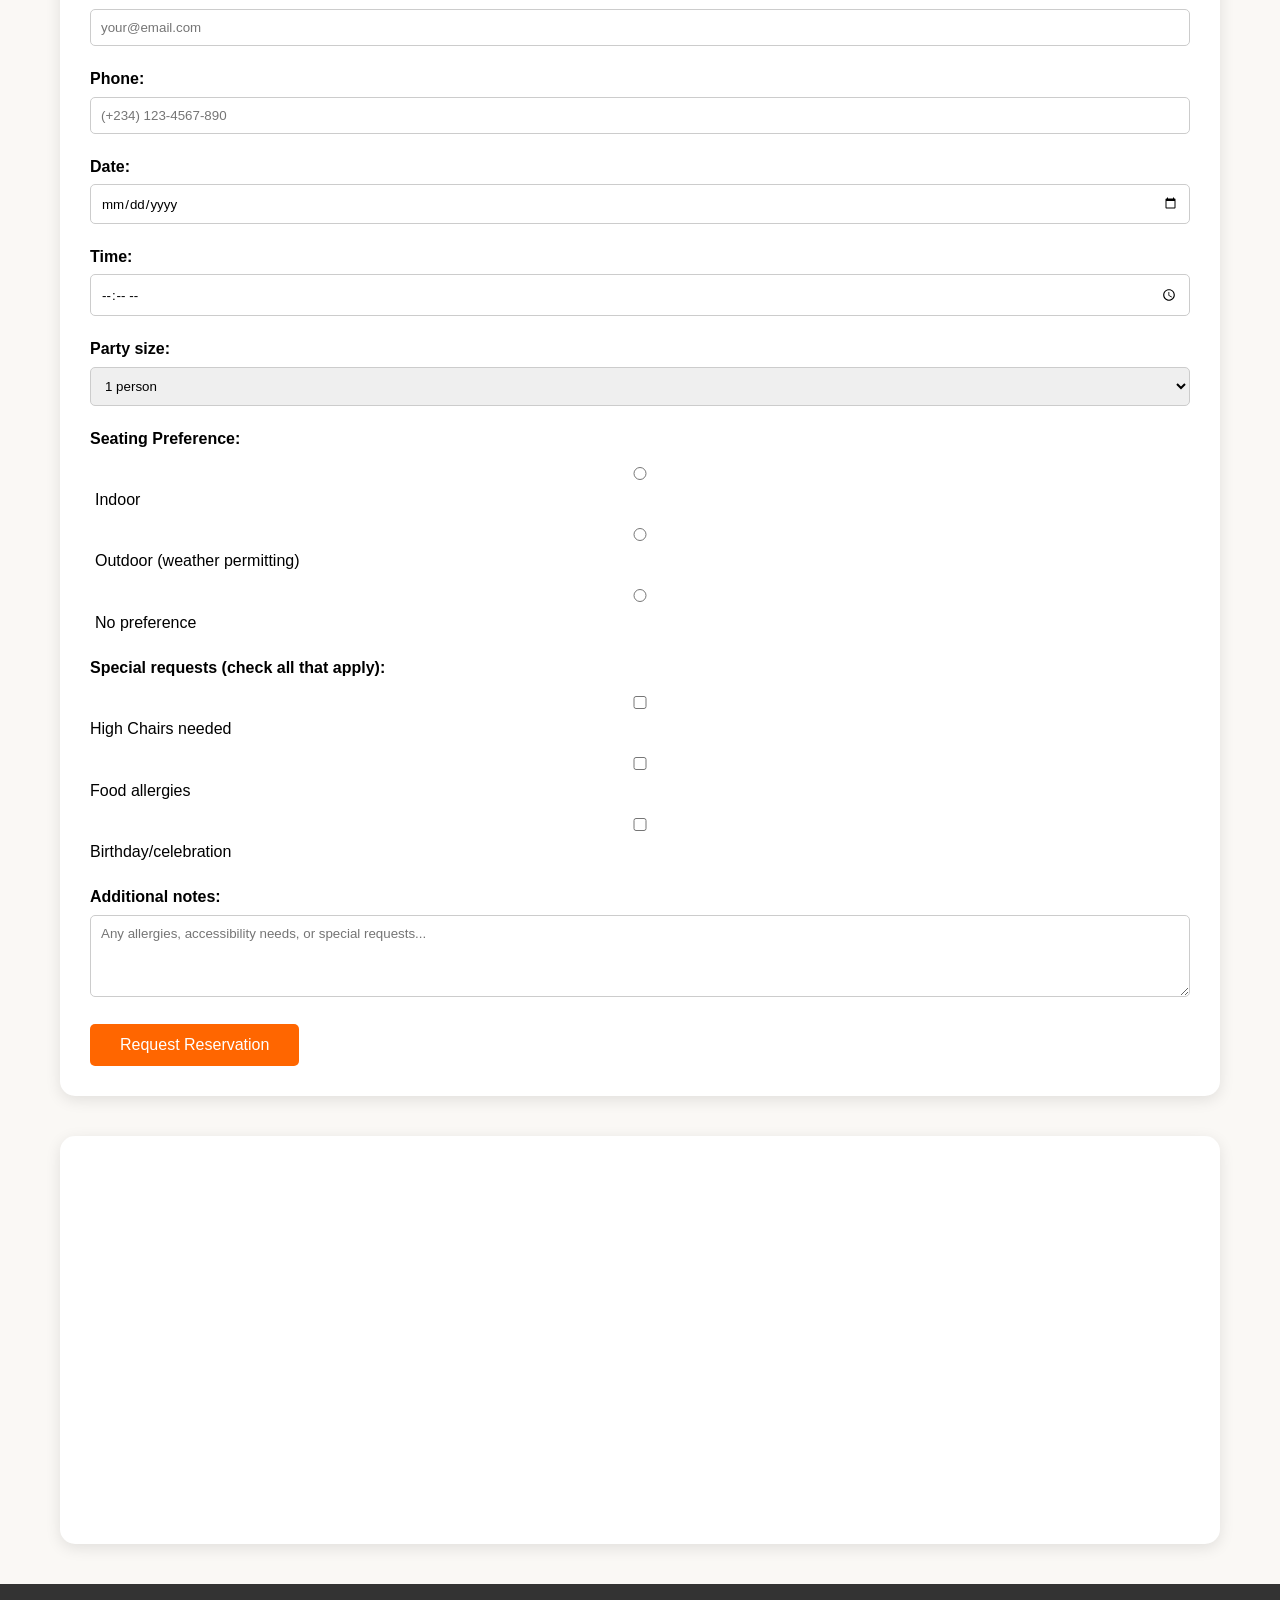
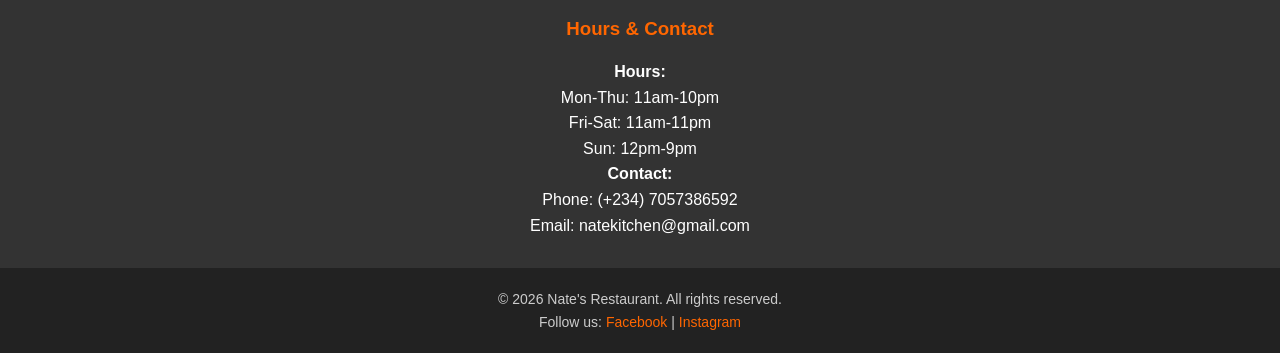
<file: day-4/restaurant-external.html>
<!DOCTYPE html>
<html>
    <head>
        <title>Nate's Restaurant</title>
        <link rel="stylesheet" href="style.css">
    </head>
     <body>
    <header class="header">
      <h1>Nate's Restaurant</h1>
      <p>A place to dine and enjoy yourself</p>
    </header>

    <nav class="nav">
      <a href="#">Home</a>
      <a href="#">Menu</a>
      <a href="#">Reserve</a>
      <a href="#">Contact</a>
    </nav>

    <main class="container">
      <section class="card">
        <h2>Today's Specials</h2>
        <table class="menu-table">
          <thead>
            <tr>
              <th>Meal</th>
              <th>Description</th>
              <th>Price</th>
            </tr>
          </thead>

          <tbody>
            <tr>
              <td>Jollof Rice with Fried Plantains</td>
              <td>
                Smoky, tomato-based West African rice slow-cooked with peppers
                and spices, served alongside golden sweet fried plantains.
              </td>
              <td>$4.50</td>
            </tr>

            <tr>
              <td>BBQ Pulled Chicken Sandwich</td>
              <td>
                Slow-cooked shredded chicken in smoky BBQ sauce on a toasted
                brioche bun, topped with coleslaw and pickles.
              </td>
              <td>$4.75</td>
            </tr>

            <tr>
              <td>Spaghetti Aglio e Olio</td>
              <td>
                Classic Italian pasta tossed in olive oil, garlic, red chili
                flakes, and fresh parsley — simple, bold, and satisfying.
              </td>
              <td>$3.80</td>
            </tr>
          </tbody>
        </table>
      </section>

      <section class="card">
        <h2>Full Menu</h2>

        <h3>Appetizers</h3>
        <ul class="menu-list">
          <li>Crispy Falafel with Tzatziki - $4.50</li>
          <li>Buffalo Chicken Wings - $4.90</li>
          <li>Pan-Fried Gyoza - $4.20</li>
        </ul>

        <h3>Main Course</h3>
        <ul class="menu-list">
          <li>Butter Chicken with Naan - $4.90</li>
          <li>Greek Chicken Gyro - $4.60</li>
          <li>Lomo Saltado - $4.75</li>
        </ul>

        <h3>Desserts</h3>
        <ul class="menu-list">
          <li>Crème Brûlée - $4.80</li>
          <li>Chocolate Lava Cake - $4.50</li>
          <li>Mango Mochi - $3.50</li>
        </ul>
      </section>

      <section class="card">
        <h2>Make a Reservation</h2>

        <form>
          <div class="form-group">
            <label>Name:</label>
            <input type="text" placeholder="Your full name" />
          </div>

          <div class="form-group">
            <label>Email:</label>
            <input type="email" placeholder="your@email.com" />
          </div>

          <div class="form-group">
            <label>Phone:</label>
            <input type="tel" placeholder="(+234) 123-4567-890" />
          </div>

          <div class="form-group">
            <label>Date:</label>
            <input type="date" />
          </div>

          <div class="form-group">
            <label>Time:</label>
            <input type="time" />
          </div>

          <div class="form-group">
            <label>Party size:</label>
            <select>
              <option>1 person</option>
              <option>2 people</option>
              <option>3 people</option>
              <option>4 people</option>
              <option>5+ people</option>
            </select>
          </div>

          <div class="form-group">
            <label>Seating Preference:</label>
            <div class="radio-group">
              <input type="radio" name="seating" value="indoor" />
              <label>Indoor</label>
            </div>

            <div class="radio-group">
              <input type="radio" name="seating" value="outdoor" />
              <label>Outdoor (weather permitting)</label>
            </div>

            <div class="radio-group">
              <input type="radio" name="seating" value="any" />
              <label>No preference</label>
            </div>
          </div>

          <div class="form-group">
            <label>Special requests (check all that apply):</label>
            <div class="radio-group">
              <input type="checkbox" /> High Chairs needed
            </div>

            <div class="radio-group">
              <input type="checkbox" /> Food allergies
            </div>

            <div class="radio-group">
              <input type="checkbox" /> Birthday/celebration
            </div>
          </div>

          <div class="form-group">
            <label>Additional notes:</label>
            <textarea
              rows="4"
              placeholder="Any allergies, accessibility needs, or special requests..."
            ></textarea>
          </div>

          <button type="submit" class="btn">Request Reservation</button>
        </form>
      </section>

      <div class="card" style="padding: 0; overflow: hidden">
        <iframe
          src="https://www.google.com/maps/embed?pb=!1m16!1m12!1m3!1d15739.117108548122!2d-13.694167649999999!3d9.52789645!2m3!1f0!2f0!3f0!3m2!1i1024!2i768!4f13.1!2m1!1srestaurants!5e0!3m2!1sen!2s!4v1779493948016!5m2!1sen!2s"
          width="100%"
          height="400"
          style="border: 0"
          allowfullscreen=""
          loading="lazy"
          referrerpolicy="no-referrer-when-downgrade"
        ></iframe>
      </div>
    </main>

    <aside class="sidebar">
      <h3>Hours & Contact</h3>
      <p>
        <strong>Hours:</strong><br />
        Mon-Thu: 11am-10pm<br />
        Fri-Sat: 11am-11pm<br />
        Sun: 12pm-9pm
      </p>
      <p>
        <strong>Contact:</strong><br />
        Phone: (+234) 7057386592<br />
        Email: natekitchen@gmail.com
      </p>
    </aside>

    <footer class="footer">
      <p>© 2026 Nate's Restaurant. All rights reserved.</p>
      <p>Follow us: <a href="#">Facebook</a> | <a href="#">Instagram</a></p>
    </footer>
  </body>
</html>
</file>
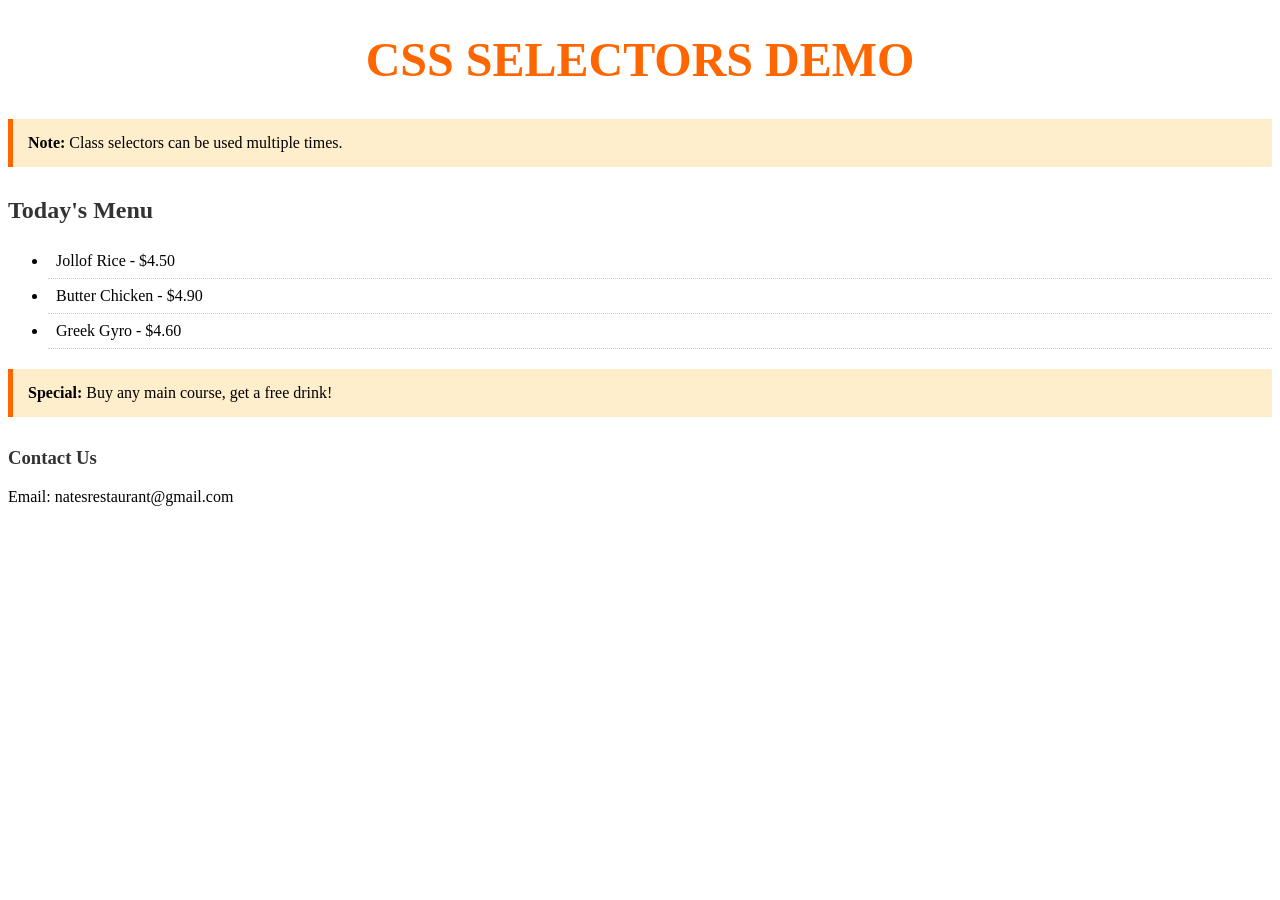
<file: day-4/selectors-demo.html>
<!doctype html>
<html>
  <head>
    <title>CSS Selectors Demo</title>
    <style>
      h1 {
        color: #ff6600;
        text-align: center;
      }

      .warning {
        background-color: #ffeecc;
        border-left: 5px solid #ff6600;
        padding: 15px;
        margin: 20px 0;
      }

      #main-title {
        font-size: 48px;
        text-transform: uppercase;
      }

      .menu-list li {
        padding: 8px;
        border-bottom: 1px dotted #ccc;
      }

      h2,
      h3 {
        color: #333;
        margin-top: 30px;
      }
    </style>
  </head>
  <body>
    <h1 id="main-title">CSS Selectors Demo</h1>
    <div class="warning">
      <strong>Note:</strong> Class selectors can be used multiple times.
    </div>

    <h2>Today's Menu</h2>
    <ul class="menu-list">
      <li>Jollof Rice - $4.50</li>
      <li>Butter Chicken - $4.90</li>
      <li>Greek Gyro - $4.60</li>
    </ul>

    <div class="warning">
      <strong>Special:</strong> Buy any main course, get a free drink!
    </div>

    <h3>Contact Us</h3>
    <p>Email: natesrestaurant@gmail.com</p>
  </body>
</html>
</file>
<file: day-4/style.css>
* {
        margin: 0;
        padding: 0;
        box-sizing: border-box;
      }

      body {
        font-family: Arial, sans-serif;
        background-color: #faf8f5;
        line-height: 1.6;
      }

      .header {
        background: linear-gradient(135deg, #ff6600, #ff3366);
        color: white;
        padding: 60px 20px;
        text-align: center;
      }

      .header h1 {
        font-size: 48px;
        margin-bottom: 10px;
      }

      .header p {
        font-size: 20px;
      }

      .nav {
        background-color: #333;
        padding: 15px;
        text-align: center;
      }

      .nav a {
        color: white;
        margin: 0 15px;
        text-decoration: none;
        font-weight: bold;
      }

      .nav a:hover {
        color: #ff6600;
      }

      .container {
        max-width: 1200px;
        margin: 40px auto;
        padding: 0 20px;
      }

      .card {
        background-color: white;
        border-radius: 15px;
        padding: 30px;
        margin-bottom: 40px;
        box-shadow: 0 4px 15px rgba(0, 0, 0, 0.1);
      }

      .card h2 {
        color: #ff6600;
        border-bottom: 3px solid #ff6600;
        padding-bottom: 10px;
        margin-bottom: 20px;
      }

      .menu-table {
        width: 1000%;
        border-collapse: collapse;
      }

      .menu-table th {
        text-align: left;
        padding: 12px;
        background-color: #fff0e0;
        border-bottom: 2px solid #ff6600;
      }

      .menu-table td {
        padding: 12px;
        border-bottom: 1px solid #eee;
      }

      .menu-table tr:hover {
        background-color: #fff9f0;
      }

      .menu-list {
        list-style: none;
        padding-left: 0;
      }

      .menu-list li {
        padding: 10px 0;
        border-bottom: 1px dotted #ccc;
      }

      .form-group {
        margin-bottom: 20px;
      }

      .form-group label {
        display: block;
        font-weight: bold;
        margin-bottom: 5px;
      }

      .form-group input,
      .form-group select,
      .form-group textarea {
        width: 100%;
        padding: 10px;
        border: 1px solid #ccc;
        border-radius: 5px;
        font-family: inherit;
      }
      .radio-group {
        margin: 10px 0;
      }

      .radio-group label {
        display: inline;
        font-weight: normal;
        margin-left: 5px;
      }

      .btn {
        background-color: #ff6600;
        color: white;
        padding: 12px 30px;
        border: none;
        border-radius: 5px;
        font-size: 16px;
        cursor: pointer;
      }

      .btn:hover {
        background-color: #e05500;
      }

      .sidebar {
        background-color: #333;
        color: white;
        padding: 30px;
        text-align: center;
        margin-top: 20px;
      }

      .sidebar h3 {
        color: #ff6600;
        margin-bottom: 15px;
      }

      .footer {
        background-color: #222;
        color: #ccc;
        text-align: center;
        padding: 20px;
        font-size: 14px;
      }

      .footer a {
        color: #ff6600;
        text-decoration: none;
      }

      .text-center {
        text-align: center;
      }
      .mt-20 {
        margin-top: 20px;
      }
</file>
